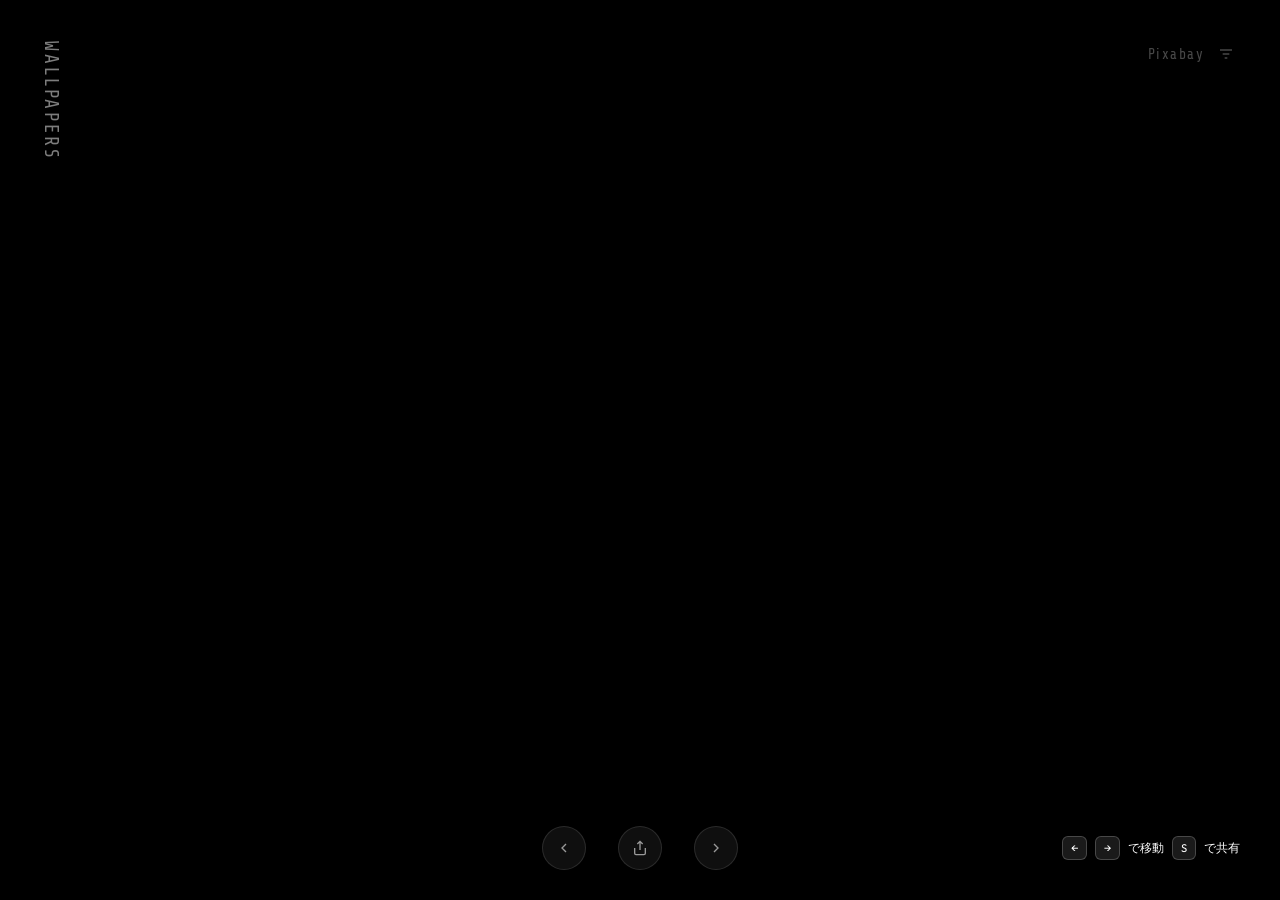
<file: index.html>
<!DOCTYPE html>
<html lang="ja">
<head>
    <meta charset="UTF-8">
    <meta name="viewport" content="width=device-width, initial-scale=1.0, viewport-fit=cover, maximum-scale=1.0, user-scalable=no">
    <meta name="apple-mobile-web-app-capable" content="yes">
    <meta name="apple-mobile-web-app-status-bar-style" content="black-translucent">
    <meta name="theme-color" content="#000000">
    <link rel="manifest" href="manifest.json">
    <title>WALLPAPERS</title>
    <link rel="stylesheet" href="css/style.css?v=66">
    <link rel="preconnect" href="https://fonts.googleapis.com">
    <link rel="preconnect" href="https://fonts.gstatic.com" crossorigin>
    <link href="https://fonts.googleapis.com/css2?family=Outfit:wght@300;500;700&family=Share+Tech&display=swap" rel="stylesheet">
</head>
<body>
    <!-- Loading Screen (初期) -->
    <div class="loader" id="loader">
        <span class="loader-logo">WALLPAPERS</span>
    </div>

    <!-- Loading Spinner (画像切替時) -->
    <div class="spinner hidden" id="spinner">
        <div class="spinner-ring"></div>
    </div>

    <!-- Background Wallpaper -->
    <div class="wallpaper" id="wallpaper"></div>
    <div class="wallpaper wallpaper-next" id="wallpaper-next"></div>

    <!-- Overlay Gradient -->
    <div class="overlay"></div>

    <!-- Filter Modal -->
    <div class="filter-modal hidden" id="filter-modal">
        <div class="filter-backdrop" id="filter-backdrop"></div>
        <div class="filter-panel">
            <div class="filter-header">
                <h2 class="filter-title">Source</h2>
            </div>
            <div class="filter-content">
                <!-- Unsplash -->
                <label class="filter-item">
                    <input type="checkbox" id="filter-unsplash" checked>
                    <span class="filter-checkbox"></span>
                    <span class="filter-label">Unsplash</span>
                </label>
                
                <!-- Pixabay -->
                <label class="filter-item">
                    <input type="checkbox" id="filter-pixabay" checked>
                    <span class="filter-checkbox"></span>
                    <span class="filter-label">Pixabay</span>
                </label>
                
                <!-- Pixabay Categories (全20種) -->
                <div class="filter-categories" id="filter-categories">
                    <label class="filter-item filter-sub">
                        <input type="checkbox" data-category="animals" checked>
                        <span class="filter-checkbox"></span>
                        <span class="filter-label">animals</span>
                    </label>
                    <label class="filter-item filter-sub">
                        <input type="checkbox" data-category="backgrounds" checked>
                        <span class="filter-checkbox"></span>
                        <span class="filter-label">backgrounds</span>
                    </label>
                    <label class="filter-item filter-sub">
                        <input type="checkbox" data-category="buildings" checked>
                        <span class="filter-checkbox"></span>
                        <span class="filter-label">buildings</span>
                    </label>
                    <label class="filter-item filter-sub">
                        <input type="checkbox" data-category="business" checked>
                        <span class="filter-checkbox"></span>
                        <span class="filter-label">business</span>
                    </label>
                    <label class="filter-item filter-sub">
                        <input type="checkbox" data-category="computer" checked>
                        <span class="filter-checkbox"></span>
                        <span class="filter-label">computer</span>
                    </label>
                    <label class="filter-item filter-sub">
                        <input type="checkbox" data-category="education" checked>
                        <span class="filter-checkbox"></span>
                        <span class="filter-label">education</span>
                    </label>
                    <label class="filter-item filter-sub">
                        <input type="checkbox" data-category="fashion" checked>
                        <span class="filter-checkbox"></span>
                        <span class="filter-label">fashion</span>
                    </label>
                    <label class="filter-item filter-sub">
                        <input type="checkbox" data-category="feelings" checked>
                        <span class="filter-checkbox"></span>
                        <span class="filter-label">feelings</span>
                    </label>
                    <label class="filter-item filter-sub">
                        <input type="checkbox" data-category="food" checked>
                        <span class="filter-checkbox"></span>
                        <span class="filter-label">food</span>
                    </label>
                    <label class="filter-item filter-sub">
                        <input type="checkbox" data-category="health" checked>
                        <span class="filter-checkbox"></span>
                        <span class="filter-label">health</span>
                    </label>
                    <label class="filter-item filter-sub">
                        <input type="checkbox" data-category="industry" checked>
                        <span class="filter-checkbox"></span>
                        <span class="filter-label">industry</span>
                    </label>
                    <label class="filter-item filter-sub">
                        <input type="checkbox" data-category="music" checked>
                        <span class="filter-checkbox"></span>
                        <span class="filter-label">music</span>
                    </label>
                    <label class="filter-item filter-sub">
                        <input type="checkbox" data-category="nature" checked>
                        <span class="filter-checkbox"></span>
                        <span class="filter-label">nature</span>
                    </label>
                    <label class="filter-item filter-sub">
                        <input type="checkbox" data-category="people" checked>
                        <span class="filter-checkbox"></span>
                        <span class="filter-label">people</span>
                    </label>
                    <label class="filter-item filter-sub">
                        <input type="checkbox" data-category="places" checked>
                        <span class="filter-checkbox"></span>
                        <span class="filter-label">places</span>
                    </label>
                    <label class="filter-item filter-sub">
                        <input type="checkbox" data-category="religion" checked>
                        <span class="filter-checkbox"></span>
                        <span class="filter-label">religion</span>
                    </label>
                    <label class="filter-item filter-sub">
                        <input type="checkbox" data-category="science" checked>
                        <span class="filter-checkbox"></span>
                        <span class="filter-label">science</span>
                    </label>
                    <label class="filter-item filter-sub">
                        <input type="checkbox" data-category="sports" checked>
                        <span class="filter-checkbox"></span>
                        <span class="filter-label">sports</span>
                    </label>
                    <label class="filter-item filter-sub">
                        <input type="checkbox" data-category="transportation" checked>
                        <span class="filter-checkbox"></span>
                        <span class="filter-label">transportation</span>
                    </label>
                    <label class="filter-item filter-sub">
                        <input type="checkbox" data-category="travel" checked>
                        <span class="filter-checkbox"></span>
                        <span class="filter-label">travel</span>
                    </label>
                </div>
            </div>
            <div class="filter-footer">
                <button class="btn-cancel" id="btn-cancel">Cancel</button>
                <button class="btn-save" id="btn-save">Save</button>
            </div>
        </div>
    </div>

    <!-- Main Content -->
    <main class="content">
        <!-- Header -->
        <header class="header">
            <div class="logo">
                <span class="logo-text">WALLPAPERS</span>
            </div>
            <div class="source-area">
                <div class="source">
                    <span class="source-name">Pixabay</span>
                    <span class="source-category"></span>
                </div>
                <button class="btn-filter" id="btn-filter" aria-label="フィルター">
                    <svg viewBox="0 0 24 24" fill="none" stroke="currentColor" stroke-width="2">
                        <path d="M3 6h18M7 12h10M10 18h4"/>
                    </svg>
                </button>
            </div>
        </header>

        <!-- Controls -->
        <nav class="controls">
            <button class="btn btn-prev" id="btn-prev" aria-label="前の画像">
                <svg viewBox="0 0 24 24" fill="none" stroke="currentColor" stroke-width="2">
                    <path d="M15 18l-6-6 6-6"/>
                </svg>
            </button>

            <button class="btn btn-share" id="btn-share" aria-label="共有">
                <svg viewBox="0 0 24 24" fill="none" stroke="currentColor" stroke-width="2">
                    <path d="M4 12v8a2 2 0 002 2h12a2 2 0 002-2v-8M16 6l-4-4-4 4M12 2v13"/>
                </svg>
            </button>

            <button class="btn btn-next" id="btn-next" aria-label="次の画像">
                <svg viewBox="0 0 24 24" fill="none" stroke="currentColor" stroke-width="2">
                    <path d="M9 18l6-6-6-6"/>
                </svg>
            </button>
        </nav>

        <!-- Hint -->
        <div class="hint">
            <kbd>←</kbd> <kbd>→</kbd> で移動 <kbd>S</kbd> で共有
        </div>
    </main>

    <script src="js/main.js?v=65"></script>
</body>
</html>
</file>
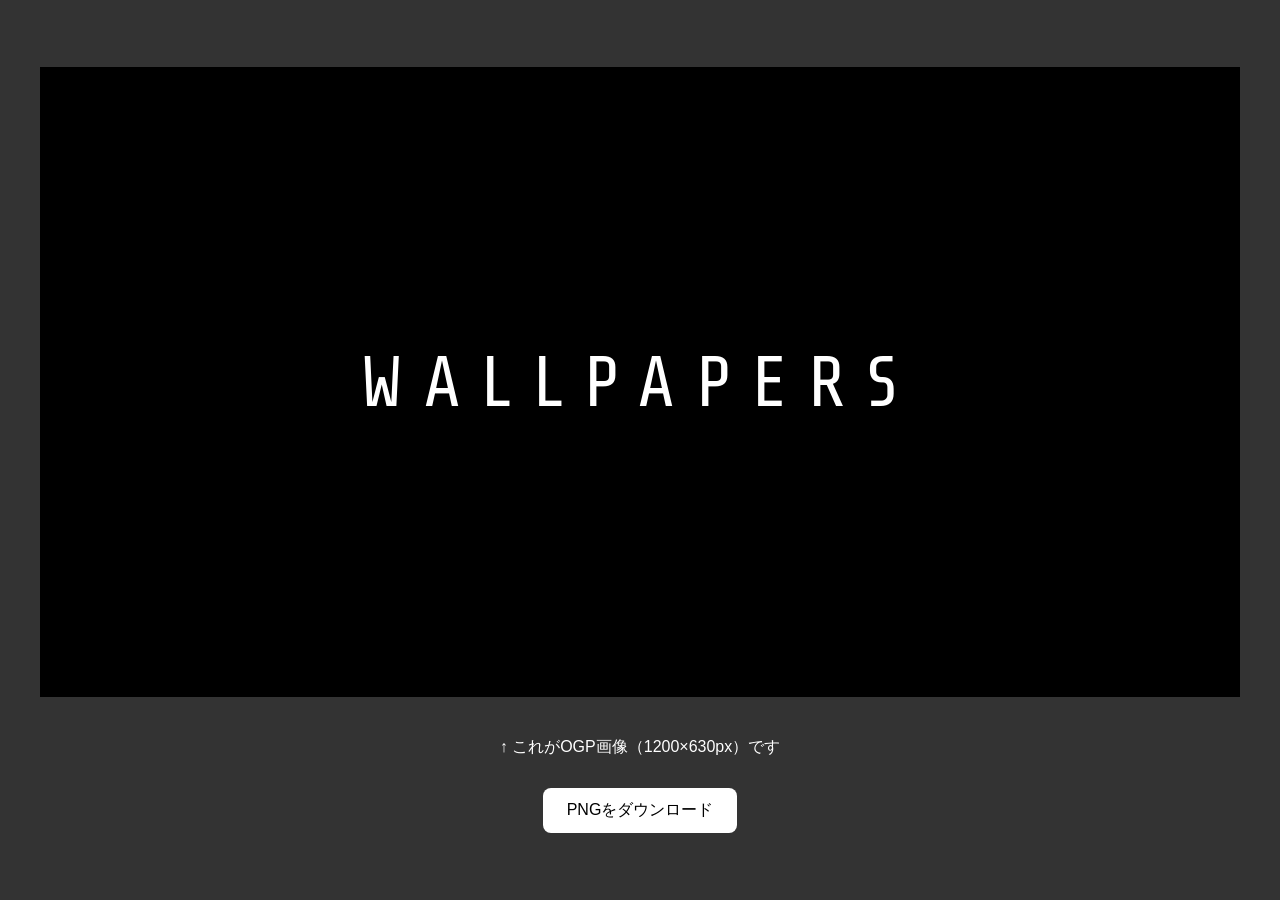
<file: ogp-generator.html>
<!DOCTYPE html>
<html lang="ja">
<head>
    <meta charset="UTF-8">
    <title>OGP Generator</title>
    <link rel="preconnect" href="https://fonts.googleapis.com">
    <link rel="preconnect" href="https://fonts.gstatic.com" crossorigin>
    <link href="https://fonts.googleapis.com/css2?family=Share+Tech&display=swap" rel="stylesheet">
    <style>
        * {
            margin: 0;
            padding: 0;
            box-sizing: border-box;
        }
        
        body {
            display: flex;
            flex-direction: column;
            align-items: center;
            justify-content: center;
            min-height: 100vh;
            background: #333;
            padding: 40px;
        }
        
        .ogp-container {
            width: 1200px;
            height: 630px;
            background: #000;
            display: flex;
            align-items: center;
            justify-content: center;
            position: relative;
            overflow: hidden;
        }
        
        .logo {
            font-family: 'Share Tech', monospace;
            font-size: 72px;
            font-weight: 400;
            letter-spacing: 0.3em;
            color: #fff;
            text-transform: uppercase;
        }
        
        .instructions {
            margin-top: 30px;
            color: #fff;
            font-family: sans-serif;
            text-align: center;
        }
        
        .instructions p {
            margin: 10px 0;
        }
        
        button {
            margin-top: 20px;
            padding: 12px 24px;
            font-size: 16px;
            background: #fff;
            border: none;
            border-radius: 8px;
            cursor: pointer;
        }
        
        button:hover {
            background: #eee;
        }
    </style>
</head>
<body>
    <div class="ogp-container" id="ogp">
        <span class="logo">WALLPAPERS</span>
    </div>
    
    <div class="instructions">
        <p>↑ これがOGP画像（1200×630px）です</p>
        <button onclick="downloadOGP()">PNGをダウンロード</button>
    </div>
    
    <script>
        // フォントが読み込まれるのを待つ
        document.fonts.ready.then(() => {
            console.log('Fonts loaded');
        });
        
        async function downloadOGP() {
            // フォントが確実に読み込まれるまで待つ
            await document.fonts.ready;
            
            const canvas = document.createElement('canvas');
            canvas.width = 1200;
            canvas.height = 630;
            const ctx = canvas.getContext('2d');
            
            // 黒背景
            ctx.fillStyle = '#000';
            ctx.fillRect(0, 0, 1200, 630);
            
            // テキスト設定
            ctx.fillStyle = '#fff';
            ctx.font = '72px "Share Tech", monospace';
            ctx.textAlign = 'center';
            ctx.textBaseline = 'middle';
            ctx.letterSpacing = '22px'; // 0.3em相当
            
            // テキスト描画
            ctx.fillText('WALLPAPERS', 600 + 11, 315); // letter-spacingのオフセット補正
            
            // ダウンロード
            const link = document.createElement('a');
            link.download = 'ogp.png';
            link.href = canvas.toDataURL('image/png');
            link.click();
        }
    </script>
</body>
</html>
</file>
<file: css/style.css>
/* ===================================
   Answer - iPhone Wallpaper Gallery
   =================================== */

:root {
    --color-white: #ffffff;
    --color-black: #000000;
    --color-glass: rgba(255, 255, 255, 0.1);
    --color-glass-border: rgba(255, 255, 255, 0.2);
    --color-glass-hover: rgba(255, 255, 255, 0.2);
    --font-main: 'Outfit', -apple-system, BlinkMacSystemFont, sans-serif;
    --transition-fast: 0.2s ease;
    --transition-smooth: 0.5s cubic-bezier(0.4, 0, 0.2, 1);
    --transition-slow: 0.8s cubic-bezier(0.4, 0, 0.2, 1);
}

/* Reset */
*, *::before, *::after {
    margin: 0;
    padding: 0;
    box-sizing: border-box;
}

html {
    height: 100%;
    min-height: 100%;
    min-height: -webkit-fill-available;
    background-color: #000;
    background-size: cover;
    background-position: center;
    background-repeat: no-repeat;
    background-attachment: fixed;
}

body {
    min-height: 100%;
    min-height: 100dvh;
    min-height: -webkit-fill-available;
    overflow: hidden;
    background-color: #000;
    background-size: cover;
    background-position: center;
    background-repeat: no-repeat;
    /* Safe area対応 */
    padding: 0;
    margin: 0;
}

/* iOS Safari ホームバー対策 */
@supports (padding-bottom: env(safe-area-inset-bottom)) {
    html, body {
        padding-bottom: 0 !important;
        margin-bottom: 0 !important;
    }
}

body {
    font-family: var(--font-main);
    background: var(--color-black);
    color: var(--color-white);
    cursor: default;
    user-select: none;
}

/* Loader */
.loader {
    position: fixed;
    top: 0;
    left: 0;
    right: 0;
    bottom: 0;
    z-index: 1000;
    display: flex;
    align-items: center;
    justify-content: center;
    background: var(--color-black);
    transition: opacity 0.5s ease, visibility 0.5s ease;
}

.loader.hidden {
    opacity: 0;
    visibility: hidden;
}

.loader-logo {
    font-family: 'Share Tech', sans-serif;
    font-size: clamp(1.2rem, 4vw, 1.8rem);
    font-weight: 400;
    letter-spacing: 0.1em;
    background: linear-gradient(
        90deg,
        rgba(255, 255, 255, 0.4) 0%,
        rgba(255, 255, 255, 0.4) 25%,
        rgba(255, 255, 255, 1) 50%,
        rgba(255, 255, 255, 0.4) 75%,
        rgba(255, 255, 255, 0.4) 100%
    );
    background-size: 300% 100%;
    background-clip: text;
    -webkit-background-clip: text;
    color: transparent;
    animation: shimmerHorizontal 1.5s linear infinite;
}

@keyframes shimmerHorizontal {
    0% { background-position: 100% 0; }
    100% { background-position: 0% 0; }
}

@keyframes spin {
    to { transform: rotate(360deg); }
}

/* Spinner (画像切替時) */
.spinner {
    position: fixed;
    inset: 0;
    z-index: 100;
    display: flex;
    align-items: center;
    justify-content: center;
    pointer-events: none;
}

.spinner.hidden {
    display: none;
}

.spinner-ring {
    width: 20px;
    height: 20px;
    border: 2px solid rgba(255, 255, 255, 0.15);
    border-top-color: rgba(255, 255, 255, 0.6);
    border-radius: 50%;
    animation: spin 0.7s linear infinite;
}

/* Wallpaper Background */
.wallpaper {
    position: fixed;
    top: 0;
    left: 0;
    right: 0;
    bottom: 0;
    width: 100%;
    height: 100%;
    background-size: cover;
    background-position: center;
    background-repeat: no-repeat;
    transition: opacity 0.5s ease;
    z-index: 1;
}

.wallpaper-next {
    opacity: 0;
    z-index: 2;
}

/* Overlay */
.overlay {
    position: fixed;
    top: 0;
    left: 0;
    right: 0;
    bottom: 0;
    width: 100%;
    height: 100%;
    z-index: 2;
    pointer-events: none;
    /* 黒のグラデーションでセーフエリアとなじませる */
    background: linear-gradient(
        to bottom,
        rgba(0, 0, 0, 1) 0%,
        rgba(0, 0, 0, 0.1) 10%,
        transparent 20%,
        transparent 80%,
        rgba(0, 0, 0, 0.8) 90%,
        rgba(0, 0, 0, 1) 100%
    );
}

/* PC用：画像から抽出した色でグラデーション */
@media (min-width: 768px) and (hover: hover) {
    .overlay {
        --gradient-top: rgba(0, 0, 0, 0);
        --gradient-bottom: rgba(0, 0, 0, 0);
        background: linear-gradient(
            to bottom,
            var(--gradient-top) 0%,
            transparent 15%,
            transparent 85%,
            var(--gradient-bottom) 100%
        );
        opacity: 0;
        transition: opacity 0.8s ease;
    }
    
    .overlay.visible {
        opacity: 1;
    }
}

/* Content */
.content {
    position: relative;
    z-index: 10;
    height: 100%;
    display: flex;
    flex-direction: column;
    justify-content: flex-end;
    padding: clamp(20px, 5vw, 40px);
    padding-top: calc(clamp(20px, 5vw, 40px) + env(safe-area-inset-top));
    padding-bottom: calc(clamp(30px, 8vw, 60px) + env(safe-area-inset-bottom));
}

/* Header */
.header {
    position: absolute;
    top: 0;
    left: 0;
    right: 0;
    z-index: 20;
    display: flex;
    justify-content: space-between;
    align-items: flex-start;
    padding: clamp(20px, 5vw, 40px);
    padding-top: calc(clamp(20px, 5vw, 40px) + env(safe-area-inset-top));
}

.logo {
    display: flex;
    flex-direction: column;
    gap: 2px;
}

.logo-text {
    font-family: 'Share Tech', sans-serif;
    font-size: clamp(0.9rem, 2.4vw, 1.2rem);
    font-weight: 400;
    letter-spacing: 0.15em;
    text-shadow: 0 2px 20px rgba(0, 0, 0, 0.5);
    color: rgba(255, 255, 255, 0.7);
    writing-mode: vertical-rl;
    text-orientation: mixed;
}

.logo-text.shimmer {
    background: linear-gradient(
        180deg,
        rgba(255, 255, 255, 0.4) 0%,
        rgba(255, 255, 255, 0.4) 25%,
        rgba(255, 255, 255, 1) 50%,
        rgba(255, 255, 255, 0.4) 75%,
        rgba(255, 255, 255, 0.4) 100%
    );
    background-size: 100% 300%;
    background-clip: text;
    -webkit-background-clip: text;
    color: transparent;
    animation: shimmerVertical 1.5s linear infinite;
}

@keyframes shimmerVertical {
    0% { background-position: 0 100%; }
    100% { background-position: 0 0%; }
}

.logo-sub {
    font-size: 0.75rem;
    font-weight: 300;
    letter-spacing: 0.2em;
    text-transform: uppercase;
    opacity: 0.7;
}

/* Source Area */
.source-area {
    display: flex;
    align-items: center;
    gap: 8px;
    pointer-events: auto;
}

.source {
    display: flex;
    flex-direction: column;
    align-items: flex-end;
    gap: 2px;
    text-align: right;
}

.source-name,
.source-category {
    font-family: 'Share Tech', sans-serif;
    font-weight: 400;
    letter-spacing: 0.1em;
    color: rgba(255, 255, 255, 0.4);
    text-shadow: 0 1px 10px rgba(0, 0, 0, 0.5);
}

.source-name {
    font-size: clamp(0.675rem, 1.8vw, 0.9rem);
}

.source-category {
    font-size: clamp(0.55rem, 1.5vw, 0.75rem);
}

.source-category:empty {
    display: none;
}

/* ソース表示のフェードインアニメーション */
.source.fade-in .source-name,
.source.fade-in .source-category {
    animation: slideInFromRight 0.8s ease forwards;
}

@keyframes slideInFromRight {
    from {
        opacity: 0;
        transform: translateX(10px);
    }
    to {
        opacity: 1;
        transform: translateX(0);
    }
}

/* Filter Button */
.btn-filter {
    display: flex;
    align-items: center;
    justify-content: center;
    width: 28px;
    height: 28px;
    background: transparent;
    border: none;
    color: rgba(255, 255, 255, 0.4);
    cursor: pointer;
    transition: all var(--transition-fast);
    padding: 0;
    position: relative;
    z-index: 100;
    -webkit-tap-highlight-color: transparent;
}

.btn-filter svg {
    width: 16px;
    height: 16px;
}

.btn-filter:hover {
    color: rgba(255, 255, 255, 0.7);
}

.btn-filter:active {
    transform: scale(0.95);
}

.counter {
    display: flex;
    align-items: baseline;
    gap: 4px;
    font-size: 0.875rem;
    font-weight: 500;
    opacity: 0.8;
    backdrop-filter: blur(10px);
    background: var(--color-glass);
    padding: 8px 16px;
    border-radius: 100px;
    border: 1px solid var(--color-glass-border);
}

.counter-divider {
    opacity: 0.5;
}

/* Controls */
.controls {
    position: fixed;
    bottom: calc(30px + env(safe-area-inset-bottom));
    left: 0;
    right: 0;
    display: flex;
    justify-content: center;
    align-items: center;
    gap: clamp(16px, 5vw, 32px);
    z-index: 20;
}

.btn {
    display: flex;
    align-items: center;
    justify-content: center;
    gap: 8px;
    background: var(--color-glass);
    backdrop-filter: blur(20px);
    -webkit-backdrop-filter: blur(20px);
    border: 1px solid var(--color-glass-border);
    border-radius: 100px;
    color: var(--color-white);
    cursor: pointer;
    transition: all var(--transition-fast);
    font-family: inherit;
    font-weight: 500;
}

.btn:hover {
    background: var(--color-glass-hover);
    transform: scale(1.05);
}

.btn:active {
    transform: scale(0.98);
}

.btn svg {
    width: 20px;
    height: 20px;
    flex-shrink: 0;
}

.btn-prev,
.btn-next {
    width: 44px;
    height: 44px;
    opacity: 0.6;
}

.btn-prev svg,
.btn-next svg {
    width: 16px;
    height: 16px;
}

.btn-share {
    width: 44px;
    height: 44px;
    opacity: 0.6;
}

.btn-share svg {
    width: 16px;
    height: 16px;
}

.btn-share.loading svg {
    display: none;
}

.btn-share.loading::after {
    content: '';
    width: 16px;
    height: 16px;
    border: 2px solid rgba(255, 255, 255, 0.3);
    border-top-color: rgba(255, 255, 255, 0.9);
    border-radius: 50%;
    animation: spin 0.8s linear infinite;
}

/* Hint */
.hint {
    text-align: center;
    font-size: 0.75rem;
    opacity: 0.5;
    display: flex;
    align-items: center;
    justify-content: center;
    gap: 8px;
    flex-wrap: wrap;
}

/* PCビュー: hintを右下に配置 */
@media (min-width: 768px) and (hover: hover) {
    .hint {
        position: fixed;
        bottom: clamp(20px, 5vw, 40px);
        right: clamp(20px, 5vw, 40px);
        z-index: 15;
        opacity: 0;
    }
    
    .hint.loaded {
        animation: fadeIn 0.8s ease 0.4s forwards;
    }
}

kbd {
    display: inline-flex;
    align-items: center;
    justify-content: center;
    min-width: 24px;
    height: 24px;
    padding: 0 8px;
    background: var(--color-glass);
    border: 1px solid var(--color-glass-border);
    border-radius: 6px;
    font-family: inherit;
    font-size: 0.7rem;
}

/* Responsive */
@media (max-width: 480px) {
    .hint {
        display: none;
    }
}

/* Animation Classes */
@keyframes fadeIn {
    from { opacity: 0; }
    to { opacity: 1; }
}

@keyframes slideUp {
    from { 
        opacity: 0;
        transform: translateY(20px);
    }
    to { 
        opacity: 1;
        transform: translateY(0);
    }
}

@keyframes slideDown {
    from { 
        opacity: 0;
        transform: translateY(-20px);
    }
    to { 
        opacity: 0.7;
        transform: translateY(0);
    }
}

/* 初期状態：非表示 */
.header {
    opacity: 0;
}

.controls {
    opacity: 0;
}

/* 初回ロード完了後のアニメーション */
.header.loaded {
    animation: slideDown 0.8s ease forwards;
}

.controls.loaded {
    animation: slideUp 0.8s ease 0.2s forwards;
}

/* Touch feedback for mobile */
@media (hover: none) {
    .btn:hover {
        transform: none;
        background: var(--color-glass);
    }
    
    .btn:active {
        background: var(--color-glass-hover);
        transform: scale(0.95);
    }
}

/* Filter Modal */
.filter-modal {
    position: fixed;
    inset: 0;
    z-index: 100;
    display: flex;
    align-items: center;
    justify-content: center;
    padding: env(safe-area-inset-top) env(safe-area-inset-right) env(safe-area-inset-bottom) env(safe-area-inset-left);
}

.filter-modal.hidden {
    display: none;
}

.filter-backdrop {
    position: absolute;
    inset: 0;
    background: rgba(0, 0, 0, 0.5);
    backdrop-filter: blur(20px);
    -webkit-backdrop-filter: blur(20px);
}

.filter-panel {
    position: relative;
    width: 280px;
    max-height: 80vh;
    background: transparent;
    border: none;
    border-radius: 0;
    overflow: hidden;
    animation: scaleIn 0.25s ease;
}

@keyframes scaleIn {
    from {
        opacity: 0;
        transform: scale(0.95);
    }
    to {
        opacity: 1;
        transform: scale(1);
    }
}

.filter-header {
    display: flex;
    align-items: center;
    justify-content: space-between;
    padding: 16px;
    border-bottom: none;
}

.filter-title {
    font-family: 'Share Tech', sans-serif;
    font-size: 0.9rem;
    font-weight: 400;
    letter-spacing: 0.1em;
    color: rgba(255, 255, 255, 0.8);
    margin: 0;
}

.filter-close {
    display: flex;
    align-items: center;
    justify-content: center;
    width: 28px;
    height: 28px;
    background: transparent;
    border: none;
    color: rgba(255, 255, 255, 0.5);
    cursor: pointer;
    transition: all var(--transition-fast);
    padding: 0;
}

.filter-close svg {
    width: 16px;
    height: 16px;
}

.filter-close:hover {
    color: rgba(255, 255, 255, 0.8);
}

.filter-content {
    padding: 12px 16px;
    max-height: calc(70vh - 60px);
    overflow-y: auto;
}

.filter-item {
    display: flex;
    align-items: center;
    gap: 10px;
    padding: 10px 0;
    cursor: pointer;
    transition: all var(--transition-fast);
}

.filter-item:hover {
    opacity: 0.8;
}

.filter-item input {
    display: none;
}

.filter-checkbox {
    width: 18px;
    height: 18px;
    border: 2px solid rgba(255, 255, 255, 0.3);
    border-radius: 4px;
    position: relative;
    transition: all var(--transition-fast);
    flex-shrink: 0;
}

.filter-item input:checked + .filter-checkbox {
    background: rgba(255, 255, 255, 0.9);
    border-color: rgba(255, 255, 255, 0.9);
}

.filter-item input:checked + .filter-checkbox::after {
    content: '';
    position: absolute;
    left: 5px;
    top: 2px;
    width: 4px;
    height: 8px;
    border: solid #000;
    border-width: 0 2px 2px 0;
    transform: rotate(45deg);
}

.filter-label {
    font-family: 'Outfit', sans-serif;
    font-size: 0.85rem;
    color: rgba(255, 255, 255, 0.8);
}

.filter-sub {
    padding-left: 20px;
}

.filter-sub .filter-label {
    font-size: 0.8rem;
    color: rgba(255, 255, 255, 0.6);
}

.filter-categories {
    border-top: none;
    margin-top: 4px;
    padding-top: 4px;
    transition: opacity var(--transition-fast);
}

.filter-categories.disabled {
    opacity: 0.3;
    pointer-events: none;
}

/* Filter Footer */
.filter-footer {
    display: flex;
    gap: 12px;
    padding: 16px;
    border-top: none;
}

.btn-cancel,
.btn-save {
    flex: 1;
    padding: 12px 20px;
    border: none;
    border-radius: 10px;
    font-family: 'Outfit', sans-serif;
    font-size: 0.9rem;
    font-weight: 500;
    cursor: pointer;
    transition: all var(--transition-fast);
}

.btn-cancel {
    background: rgba(255, 255, 255, 0.2);
    color: rgba(255, 255, 255, 0.8);
}

.btn-cancel:hover {
    background: rgba(255, 255, 255, 0.3);
}

.btn-save {
    background: rgba(255, 255, 255, 0.9);
    color: #000;
}

.btn-save:hover:not(:disabled) {
    background: rgba(255, 255, 255, 1);
}

.btn-save:disabled {
    background: rgba(255, 255, 255, 0.3);
    color: rgba(0, 0, 0, 0.3);
    cursor: not-allowed;
}

.btn-cancel:active,
.btn-save:active {
    transform: scale(0.98);
}
</file>
